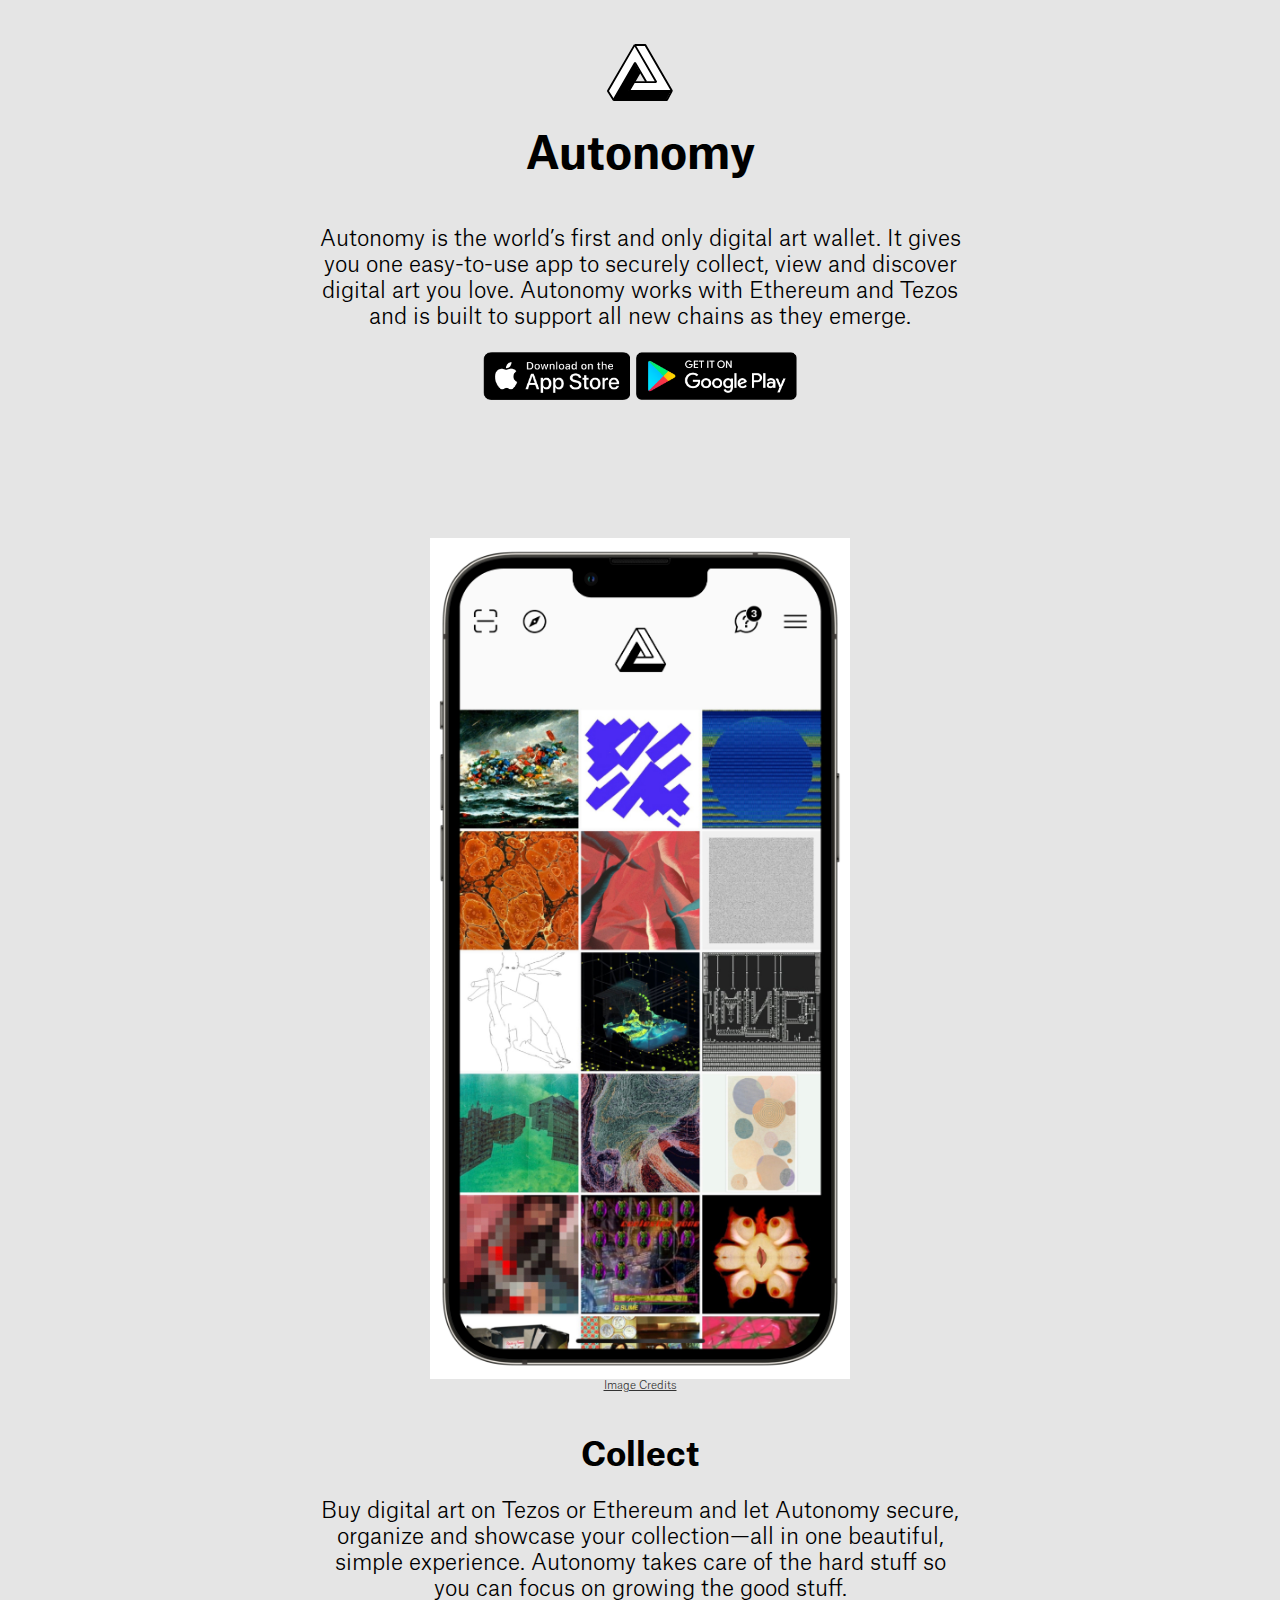
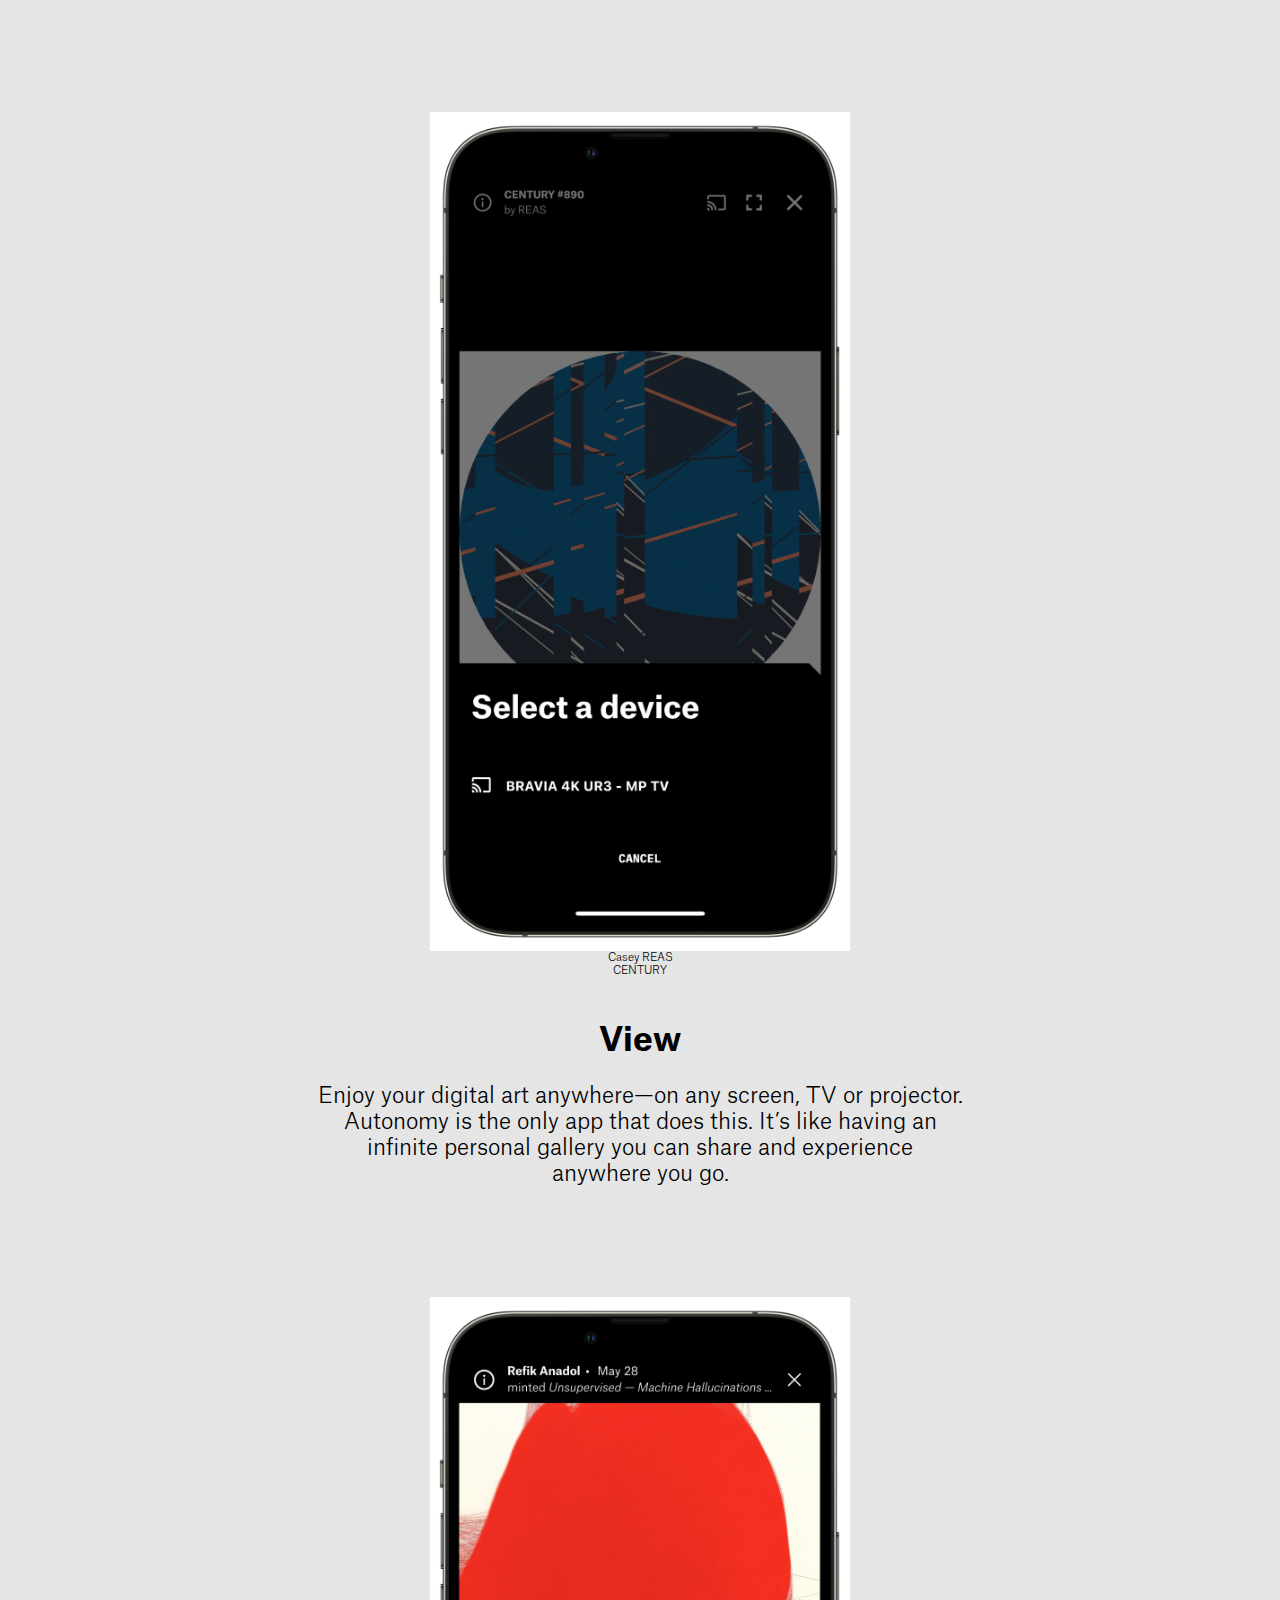
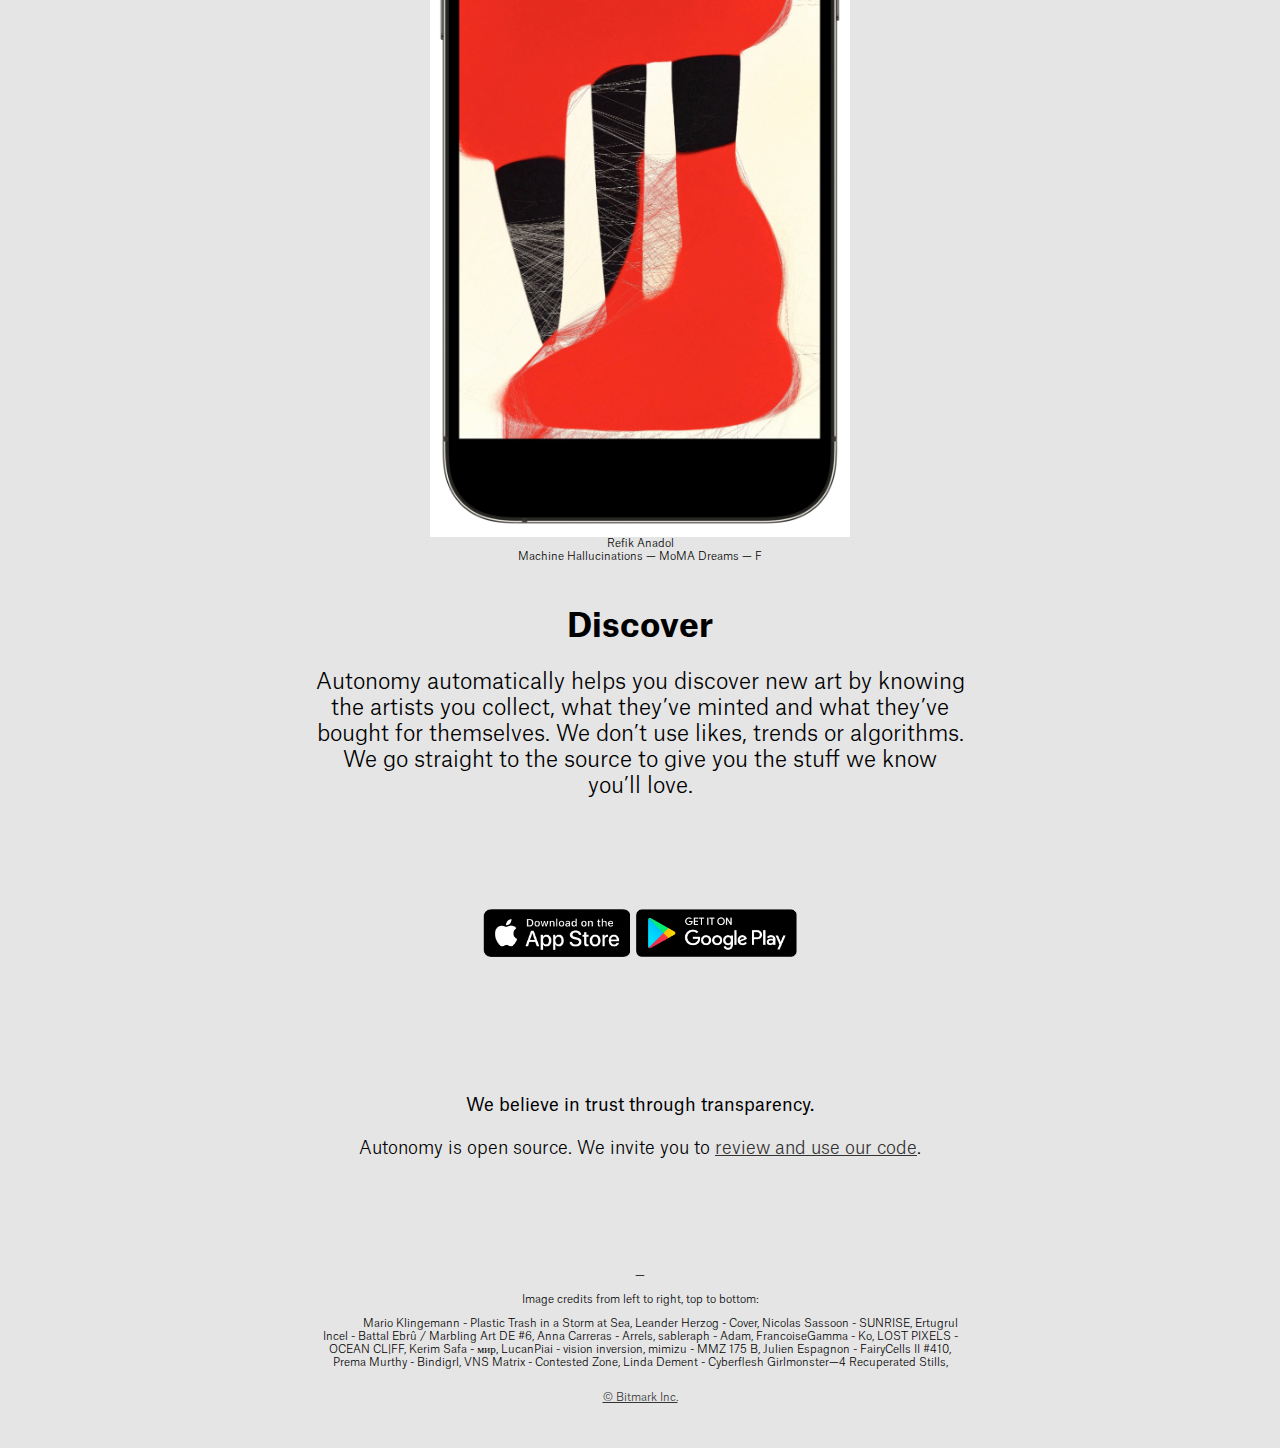
<file: apps/index.html>
<!doctype html>
<html lang="en">

<head>
    <meta charset="utf-8">
    <meta name="viewport" content="width=device-width, initial-scale=1">
    <title>Autonomy: Digital Art Wallet. Collect, View & Discover NFTs</title>
    <meta name="description" content="Autonomy is the world’s first and only NFT digital art wallet. Securely collect, view and discover art you love from the Ethereum and Tezos blockchains.">
    <meta name="author" content="Bitmark Inc.">
    <meta property="og:title" content="Autonomy">
    <meta property="og:type" content="website">
    <meta property="og:url" content="https://autonomy.io">
    <meta property="og:description" content="Autonomy is the world’s first and only NFT digital art wallet. Securely collect, view and discover art you love from the Ethereum and Tezos blockchains.">
    <meta property="og:image" content="https://autonomy.io/apps/img/iphone.png">
    <link rel="icon" href="img/au.svg">
    <link rel="icon" href="img/au.svg" type="image/svg+xml">
    <link rel="apple-touch-icon" href="img/au.svg">
    <link rel="stylesheet" href="css/font.css">
    <link rel="stylesheet" href="css/style.css">
</head>

<body>
    <header>
        <img id="brand" src="img/au.svg">
        <h1 id="top">Autonomy</h1>
    </header>
    <main>
        <div class="item">
            <p>Autonomy is the world’s first and only digital art wallet. It gives you one easy-to-use app to securely collect, view and discover digital art you love. Autonomy works with Ethereum and Tezos and is built to support all new chains as they
                emerge.
            </p>
            <div class="download">
                <a href="https://apps.apple.com/app/id1544022728"><img class="app-btn" src="img/astore.png" alt=""></a>
                <a href="https://play.google.com/store/apps/details?id=com.bitmark.autonomy_client"><img class="app-btn" src="img/gplay.png" alt=""></a>
            </div>
        </div>
        <div class="item">
            <figure>
                <img class="phone" src="img/collect.jpg" alt="" />
                <figcaption><a href="#credits">Image Credits</a></figcaption>
            </figure>
            <h2>Collect</h2>
            <p>Buy digital art on Tezos or Ethereum and let Autonomy secure, organize and showcase your collection—all in one beautiful, simple experience. Autonomy takes care of the hard stuff so you can focus on growing the good stuff.</p>
        </div>
        <div class="item">
            <figure>
                <img class="phone" src="img/view.jpg" alt="" />
                <figcaption>Casey REAS<br/>CENTURY</figcaption>
            </figure>
            <h2>View</h2>
            <p>Enjoy your digital art anywhere—on any screen, TV or projector. Autonomy is the only app that does this. It’s like having an infinite personal gallery you can share and experience anywhere you go.</p>
        </div>
        <div class="item">
            <figure>
                <img class="phone" src="img/discover.jpg" alt="" />
                <figcaption>Refik Anadol<br/>Machine Hallucinations — MoMA Dreams — F</figcaption>
            </figure>
            <h2>Discover</h2>
            <p>Autonomy automatically helps you discover new art by knowing the artists you collect, what they’ve minted and what they’ve bought for themselves. We don’t use likes, trends or algorithms. We go straight to the source to give you the stuff
                we know you’ll love.
            </p>
        </div>
        <div class="item">
            <div class="download">
                <a href="https://apps.apple.com/app/id1544022728"><img class="app-btn" src="img/astore.png" alt=""></a>
                <a href="https://play.google.com/store/apps/details?id=com.bitmark.autonomy_client"><img class="app-btn" src="img/gplay.png" alt=""></a>
            </div>
            <p class="open-source"><strong>We believe in trust through transparency.</strong></p>
            <p class="open-source">Autonomy is open source. We invite you to
                <a href="https://github.com/bitmark-inc/autonomy-client">review and use our code</a>.</p>
        </div>
        <footer>
            <div id="credits">
                <p>&mdash;</p>
                <p>Image credits from left to right, top to bottom:</p>
                <ul>
                    <li>Mario Klingemann - Plastic Trash in a Storm at Sea</li>
                    <li>Leander Herzog - Cover</li>
                    <li>Nicolas Sassoon - SUNRISE</li>
                    <li>Ertugrul Incel - Battal Ebrû / Marbling Art DE #6</li>
                    <li>Anna Carreras - Arrels</li>
                    <li>sableraph - Adam</li>
                    <li>FrancoiseGamma - Ko</li>
                    <li>LOST PIXELS - OCEAN CL|FF</li>
                    <li>Kerim Safa - мир</li>
                    <li>LucanPiai - vision inversion</li>
                    <li>mimizu - MMZ 175 B</li>
                    <li>Julien Espagnon - FairyCells II #410</li>
                    <li>Prema Murthy - Bindigrl</li>
                    <li>VNS Matrix - Contested Zone</li>
                    <li>Linda Dement - Cyberflesh Girlmonster—4 Recuperated Stills</li>
                </ul>
            </div>
            <p id="copyright"><a href="https://bitmark.com" target="_blank">&copy; Bitmark Inc.</a></p>
        </footer>
    </main>
</body>

</html>
</file>
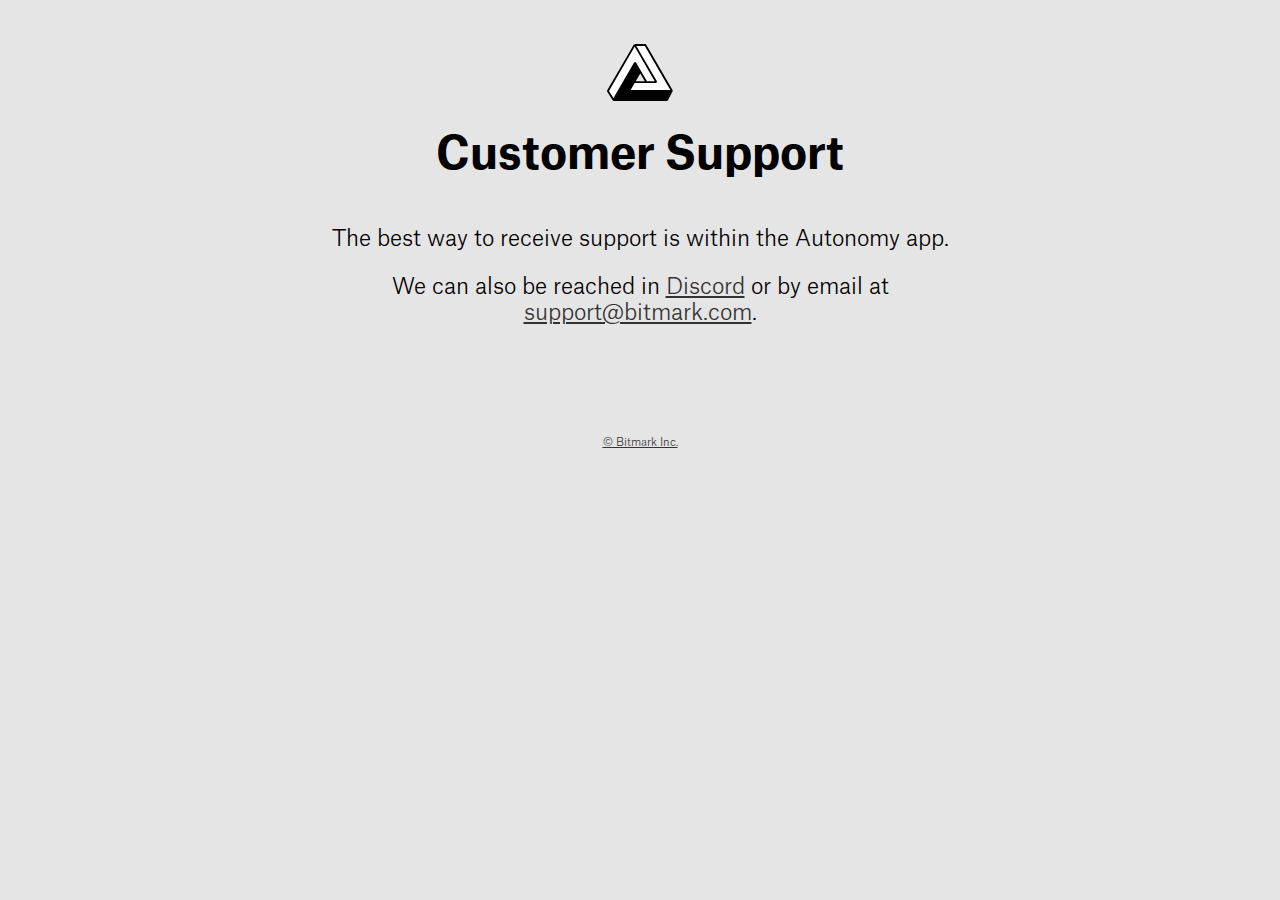
<file: apps/support.html>
<!doctype html>
<html lang="en">

<head>
    <meta charset="utf-8">
    <meta name="viewport" content="width=device-width, initial-scale=1">
    <title>Autonomy: Digital Art Wallet. Collect, View & Discover NFTs</title>
    <meta name="description" content="Autonomy is the world’s first and only NFT digital art wallet. Securely collect, view and discover art you love from the Ethereum and Tezos blockchains.">
    <meta name="author" content="Bitmark Inc.">
    <meta property="og:title" content="Autonomy">
    <meta property="og:type" content="website">
    <meta property="og:url" content="https://autonomy.io">
    <meta property="og:description" content="Autonomy is the world’s first and only NFT digital art wallet. Securely collect, view and discover art you love from the Ethereum and Tezos blockchains.">
    <meta property="og:image" content="https://autonomy.io/apps/img/iphone.png">
    <link rel="icon" href="img/au.svg">
    <link rel="icon" href="img/au.svg" type="image/svg+xml">
    <link rel="apple-touch-icon" href="img/au.svg">
    <link rel="stylesheet" href="css/font.css">
    <link rel="stylesheet" href="css/style.css">
</head>

<body>
    <header>
        <img id="brand" src="img/au.svg">
        <h1 id="top">Customer Support</h1>
    </header>
    <main>
        <div class="item">
            <p>The best way to receive support is within the Autonomy app.</p>
            <p>We can also be reached in <a href="https://discord.gg/jGKxAFrmBy" target="_blank">Discord</a> or by email at <a href=" mailto:support@bitmark.com ">support@bitmark.com</a>.</p>
        </div>
        <footer>
            <p id="copyright "><a href="https://bitmark.com " target="_blank ">&copy; Bitmark Inc.</a></p>
        </footer>
    </main>
</body>

</html>
</file>
<file: apps/css/font.css>
@import url('https://fonts.googleapis.com/css2?family=IBM+Plex+Mono:wght@500;700&display=swap'); /*1 2 3 4 5 6 7*/

@font-face {
  font-family: 'Domaine Sans'; 
  src: url('../font/domaine-sans-text/DomaineSansText-Regular.otf') format('opentype');
  font-weight: 400;
  font-style: normal;
  font-display: swap;
}

@font-face {
  font-family: 'Domaine Sans'; 
  src: url('../font/domaine-sans-text/DomaineSansText-Bold.otf') format('opentype');
  font-weight: 700;
  font-style: normal;
  font-display: swap;
}

@font-face {
  font-family: 'Atlas Grotesk'; 
  src: url('../font/atlas-grotesk/AtlasGrotesk-Light.otf') format('opentype');
  font-weight: 300;
  font-style: normal;
  font-display: swap;
}

@font-face {
  font-family: 'Atlas Grotesk'; 
  src: url('../font/atlas-grotesk/AtlasGrotesk-Regular.otf') format('opentype');
  font-weight: 400;
  font-style: normal;
  font-display: swap;
}

@font-face {
  font-family: 'Atlas Grotesk'; 
  src: url('../font/atlas-grotesk/AtlasGrotesk-Bold.otf') format('opentype');
  font-weight: 700;
  font-style: normal;
  font-display: swap;
}
</file>
<file: apps/css/style.css>
html,
    body {
        font-size: 20px;
        font-family: 'Atlas Grotesk';
        font-weight: 300;
        margin: 0;
        background-color: #e5e5e5;
    }
    
    header {
        margin: 2rem auto 0 auto;
        text-align: center;
    }
    
    header h1 {
        margin: 1rem;
    }
    
    figure {
        margin: 0 0 2rem 0;
    }
    
    figcaption {
        font-size: 50%;
    }
    
    a {
        color: #333;
    }
    
    a:hover {
        color: #000;
    }
    
    #brand {
        width: 3rem;
    }
    
    main {
        padding: 0 1.5rem;
    }
    
    .item {
        margin: 0 auto 3rem auto;
        text-align: center;
    }
    
    .item:first-of-type .download {
        display: none;
    }
    
    .item .phone {
        width: 100%;
        display: block;
        margin: auto;
    }
    
    .item h2 {
        margin-bottom: 0;
    }
    
    .item p {
        margin: 1rem 0;
    }
    
    footer {
        text-align: center;
        margin: 4rem auto 2rem auto;
        font-size: 50%;
    }
    
    .download {
        margin-bottom: 6rem;
    }
    
    .open-source {
        font-size: 80%;
    }
    
    footer ul {
        display: inline;
        list-style: none;
    }
    
    footer li {
        display: inline;
    }
    
    footer li:after {
        content: ", ";
    }
    
    .app-btn {
        height: 48px;
    }
    
    #copyright {
        margin-top: 1rem;
    }
    /* Small devices (landscape phones, 576px and up) */
    
    @media (min-width: 576px) {
        html,
        body {
            font-size: 22px;
        }
        .item {
            margin: 2rem auto 5rem auto;
        }
    }
    /* Medium devices (tablets, 768px and up) */
    
    @media (min-width: 768px) {
        .item:first-of-type .download {
            display: block;
        }
        .item,
        footer {
            max-width: 650px;
        }
        .item .phone {
            width: 420px;
        }
        .item .item p {
            margin: 2rem;
        }
    }
</file>
